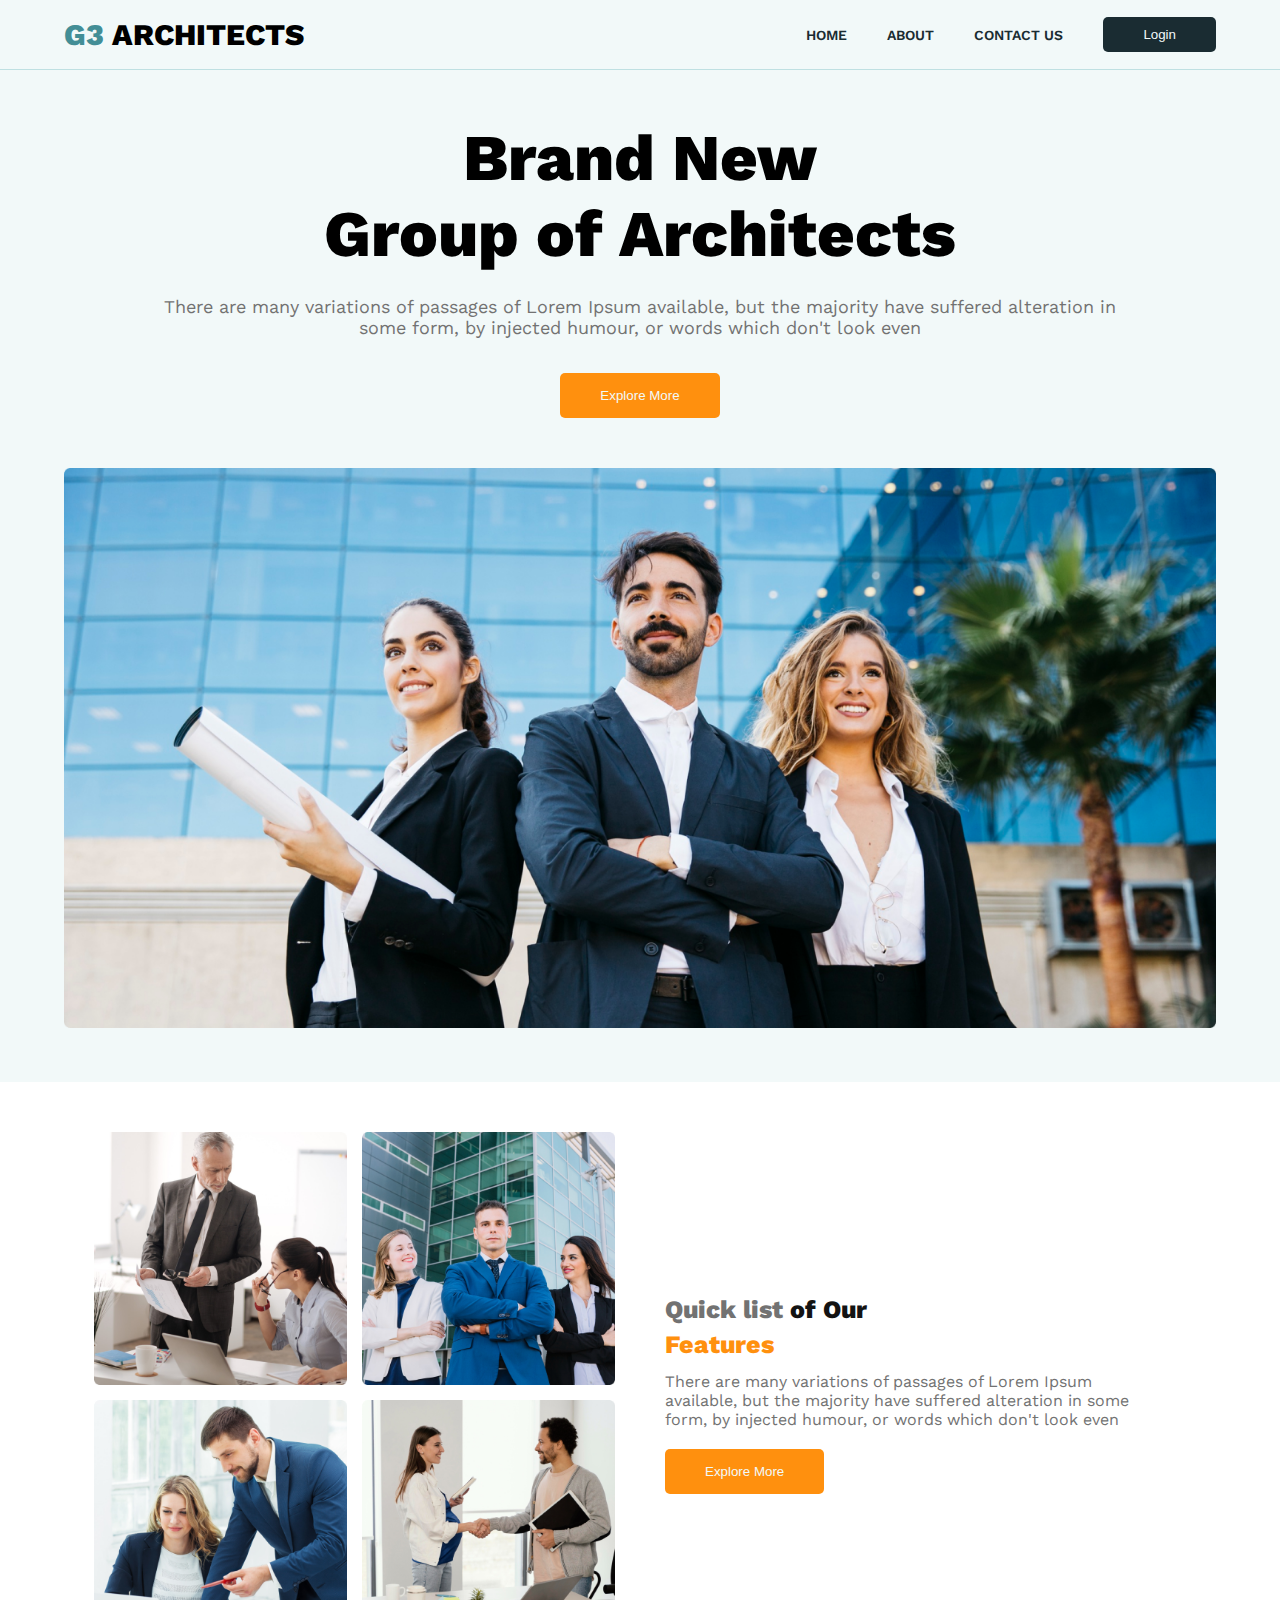
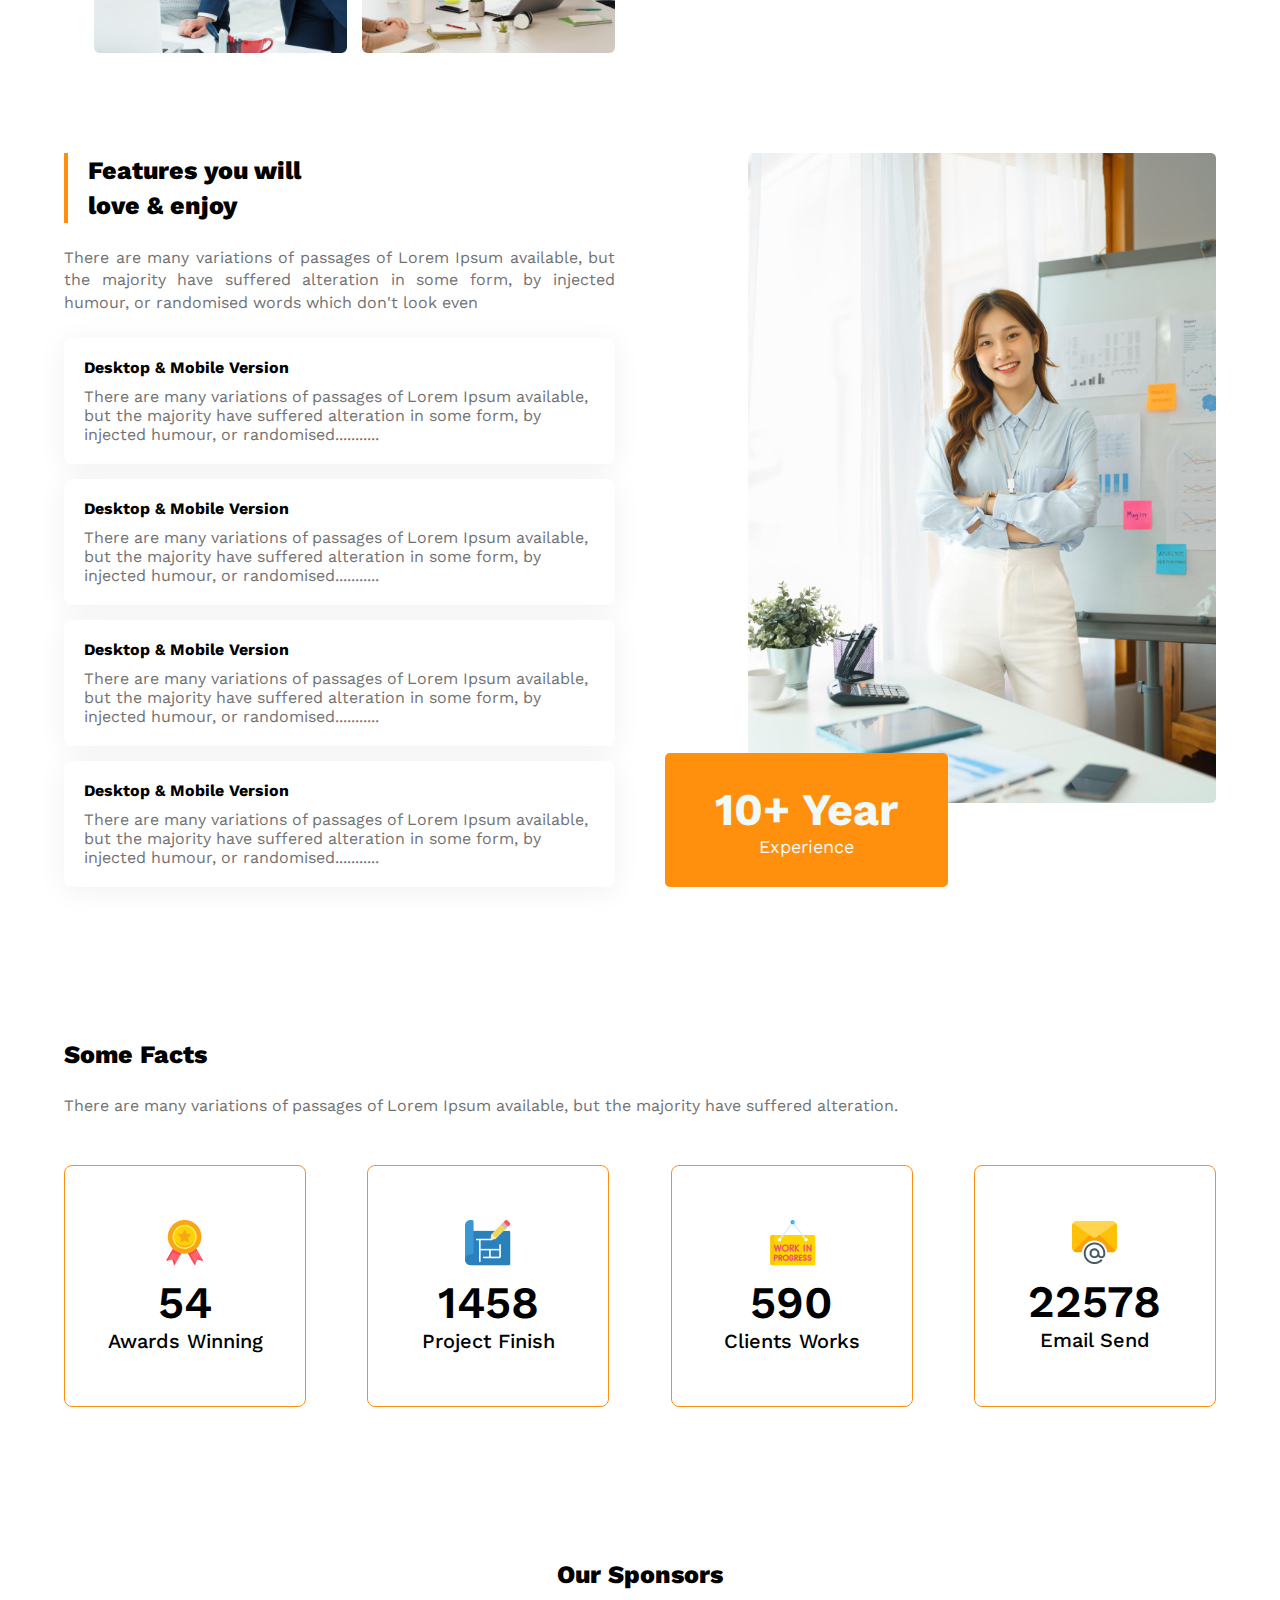
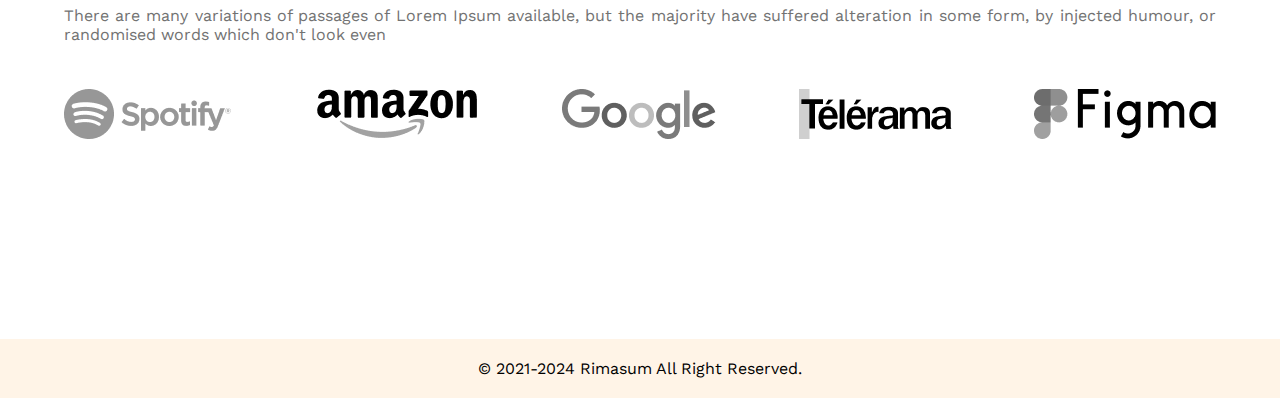
<file: index.html>
<!DOCTYPE html>
<html lang="en">
  <head>
    <meta charset="UTF-8" />
    <meta name="viewport" content="width=device-width, initial-scale=1.0" />
    <title>G3 - Architects</title>
    <!-- Google Fonts Link -->
    <link rel="preconnect" href="https://fonts.googleapis.com" />
    <link rel="preconnect" href="https://fonts.gstatic.com" crossorigin />
    <link
      href="https://fonts.googleapis.com/css2?family=Work+Sans:ital,wght@0,100..900;1,100..900&display=swap"
      rel="stylesheet"
    />
    <!-- Bootstrap Icon CDN -->
    <link
      rel="stylesheet"
      href="https://cdn.jsdelivr.net/npm/bootstrap-icons@1.11.3/font/bootstrap-icons.min.css"
    />
    <!-- Local Stylesheet Links -->
    <link rel="stylesheet" href="style.css" />
  </head>
  <body>
    <!-- Header & Hero Section -->
    <header class="header_section">
      <!-- Navigation -->
      <div class="nav">
        <div class="container">
          <nav class="nav-items">
            <!-- Site Logo -->
            <div class="logo">
              <h4><span>g3</span> architects</h4>
            </div>
            <!-- Main Menu -->
            <div class="nav-links">
              <ul>
                <li><a href="#">home</a></li>
                <li><a href="#">about</a></li>
                <li><a href="#">contact us</a></li>
              </ul>
              <!-- Login Button -->
              <button class="btn-login">Login</button>
            </div>
            <!-- For Mobile Navigation -->
            <div class="mobile-menu-icon"><i class="bi bi-list"></i></div>
            <div class="mobile-nav-links">
              <ul>
                <li><a href="#">home</a></li>
                <li><a href="#">about</a></li>
                <li><a href="#">contact us</a></li>
                <button class="btn-login">Login</button>
              </ul>
            </div>
          </nav>
        </div>
      </div>
      <!-- Hero Section -->
      <div class="hero-section">
        <div class="container">
          <!-- Hero Heading & Description -->
          <div class="text-block">
            <h1 class="title">Brand New<br />Group of Architects</h1>
            <p class="subtitle">
              There are many variations of passages of Lorem Ipsum available,
              but the majority have suffered alteration in some form, by
              injected humour, or words which don't look even
            </p>
            <button class="btn-primary">Explore More</button>
          </div>
          <!-- Hero Image -->
          <div class="img-block">
            <img src="images/banner.png" alt="" />
          </div>
        </div>
      </div>
    </header>
    <!-- Feature Section -->
    <div class="feature-section">
      <div class="container">
        <div class="feature-items">
          <div class="feature-image">
            <img src="images/team1.png" alt="" />
            <img src="images/team2.png" alt="" />
            <img src="images/team3.png" alt="" />
            <img src="images/team4.png" alt="" />
          </div>
          <div class="feature-text">
            <h4 class="feature-title">
              Quick list <span>of Our <br /></span> <span>Features</span>
            </h4>
            <p class="feature-description">
              There are many variations of passages of Lorem Ipsum available,
              but the majority have suffered alteration in some form, by
              injected humour, or words which don't look even
            </p>
            <button class="btn-primary">Explore More</button>
          </div>
        </div>
        <div class="feature-list">
          <div class="list">
            <div class="list-title-description">
              <h4>
                Features you will <br />
                love & enjoy
              </h4>
              <p>
                There are many variations of passages of Lorem Ipsum available,
                but the majority have suffered alteration in some form, by
                injected humour, or randomised words which don't look even
              </p>
            </div>
            <div class="list-items">
              <ul>
                <li class="list-item">
                  <h4 class="list-item-title">Desktop & Mobile Version</h4>
                  <p class="list-item-description">
                    There are many variations of passages of Lorem Ipsum
                    available, but the majority have suffered alteration in some
                    form, by injected humour, or randomised...........
                  </p>
                </li>
                <li class="list-item">
                  <h4 class="list-item-title">Desktop & Mobile Version</h4>
                  <p class="list-item-description">
                    There are many variations of passages of Lorem Ipsum
                    available, but the majority have suffered alteration in some
                    form, by injected humour, or randomised...........
                  </p>
                </li>
                <li class="list-item">
                  <h4 class="list-item-title">Desktop & Mobile Version</h4>
                  <p class="list-item-description">
                    There are many variations of passages of Lorem Ipsum
                    available, but the majority have suffered alteration in some
                    form, by injected humour, or randomised...........
                  </p>
                </li>
                <li class="list-item">
                  <h4 class="list-item-title">Desktop & Mobile Version</h4>
                  <p class="list-item-description">
                    There are many variations of passages of Lorem Ipsum
                    available, but the majority have suffered alteration in some
                    form, by injected humour, or randomised...........
                  </p>
                </li>
              </ul>
            </div>
          </div>
          <div class="list-image">
            <img src="images/architect.png" alt="" />
            <div class="experience">
              <p>
                <span>10+ Year</span> <br />
                Experience
              </p>
            </div>
          </div>
        </div>
      </div>
    </div>
    <!-- Fun Facts Section -->
    <div class="funfacts-section container">
      <div class="funfacts-title-description">
        <h4 class="funfacts-title">Some Facts</h4>
        <p class="funfatcs-description">
          There are many variations of passages of Lorem Ipsum available, but
          the majority have suffered alteration.
        </p>
      </div>
      <div class="funfacts">
        <div class="fact">
          <img src="images/icons/ribon.png" alt="" />
          <p><span>54</span><br />Awards Winning</p>
        </div>
        <div class="fact">
          <img src="images/icons/projects.png" alt="" />
          <p><span>1458</span><br />Project Finish</p>
        </div>
        <div class="fact">
          <img src="images/icons/customers.png" alt="" />
          <p><span>590</span><br />Clients Works</p>
        </div>
        <div class="fact">
          <img src="images/icons/email.png" alt="" />
          <p><span>22578</span><br />Email Send</p>
        </div>
      </div>
    </div>
    <div class="sponsors container">
      <div class="sponsors-text">
        <h4>Our Sponsors</h4>
        <p>
          There are many variations of passages of Lorem Ipsum available, but
          the majority have suffered alteration in some form, by injected
          humour, or randomised words which don't look even
        </p>
      </div>
      <div class="images">
        <img src="images/sponsors/spotify.png" alt="" />
        <img src="images/sponsors/amazon.png" alt="" />
        <img src="images/sponsors/google.png" alt="" />
        <img src="images/sponsors/telerama.png" alt="" />
        <img src="images/sponsors/figma.png" alt="" />
      </div>
    </div>
    <div class="footer">
      <p class="container">© 2021-2024 Rimasum All Right Reserved.</p>
    </div>
    <!-- Script Links -->
    <script src="main.js"></script>
  </body>
</html>
</file>
<file: style.css>
/* Color Variables */
:root {
  --Blue-Chill-50: #f2f9f9;
  --Blue-Chill-100: #ddeff0;
  --Blue-Chill-200: #bfe0e2;
  --Blue-Chill-300: #92cace;
  --Blue-Chill-400: #5faab1;
  --Blue-Chill-500: #438e96;
  --Blue-Chill-600: #3b757f;
  --Blue-Chill-700: #356169;
  --Blue-Chill-800: #325158;
  --Blue-Chill-900: #2d464c;
  --Blue-Chill-950: #1a2c32;
  --Button-Primary: #ff900e;
  --Gray: #727272;
}
/* For All Elements */
* {
  margin: 0;
  padding: 0;
  box-sizing: border-box;
  outline: none;
}
/* Default Font Size */
html {
  font-size: 10px;
}
/* Default Font Family */
body {
  font-family: 'Work Sans', sans-serif;
  font-size: 1.6rem;
}
/* Header Section */
.header_section {
  background-color: var(--Blue-Chill-50);
  padding-bottom: 50px;
}
/* For Wrapping All Elements */
.container {
  width: 90%;
  max-width: 1200px;
  margin: 0 auto;
}
/* Desktop Navigation */
.nav {
  height: 70px;
  display: flex;
  align-items: center;
  border-bottom: solid 1px var(--Blue-Chill-200);
}
.nav-items {
  display: flex;
  justify-content: space-between;
  align-items: center;
}
.logo h4 {
  font-size: 3rem;
  font-weight: 800;
  text-transform: uppercase;
}
.logo span {
  color: var(--Blue-Chill-500);
}
.nav-links {
  display: flex;
  align-items: center;
  gap: 20px;
}
.nav-links ul {
  display: flex;
  list-style: none;
}

/* Desktop & Mobile Navigation */
.nav-items .mobile-menu-icon {
  display: none;
}
.nav-items .mobile-menu-icon i {
  font-size: 3rem;
  color: var(--Blue-Chill-950);
}
.nav-links ul li a,
.mobile-nav-links ul li a {
  font-size: 1.4rem;
  color: var(--Blue-Chill-950);
  display: inline-block;
  padding: 10px 20px;
  border-radius: 5px;
  text-decoration: none;
  text-transform: uppercase;
  font-weight: 600;
}
.nav-links .btn-login,
.mobile-nav-links .btn-login {
  color: var(--Blue-Chill-50);
  background: var(--Blue-Chill-950);
  border: none;
  border-radius: 5px;
  padding: 10px 40px;
  cursor: pointer;
}

/* Mobile Navigation */
.mobile-nav-links {
  position: fixed;
  width: 70vw;
  height: calc(100vh - 80px);
  top: 70px;
  right: -70vw;
  background: var(--Blue-Chill-100);
  overflow: hidden;
  transition: 0.5s ease-in-out;
  z-index: 999;
}
.mobile-nav-links .btn-login {
  margin-left: 20px;
  margin-top: 10px;
}
.mobile-nav-links ul {
  padding-top: 20px;
  list-style: none;
  padding-left: 10px;
}
.mobile-nav-links span {
  display: flex;
  justify-content: center;
  align-items: center;
  font-size: 1.4rem;
  color: var(--Blue-Chill-50);
  width: 25px;
  height: 25px;
  border-radius: 50%;
  background-color: var(--Blue-Chill-950);
  position: absolute;
  top: 10px;
  right: 10px;
}
/* Mobile Menu Show/Hide */
.active {
  right: 0;
}

/* Hero Section */
.hero-section .text-block {
  text-align: center;
  padding: 50px 100px;
}
.hero-section .text-block .title {
  font-size: 6.5rem;
  font-weight: 800;
  margin-bottom: 2.4rem;
}
.hero-section .text-block .subtitle {
  font-size: 1.8rem;
  margin-bottom: 3.5rem;
  color: var(--Gray);
}
.btn-primary {
  font-weight: 500;
  color: var(--Blue-Chill-50);
  background: var(--Button-Primary);
  border: none;
  border-radius: 5px;
  padding: 15px 40px;
  cursor: pointer;
}

.hero-section .img-block img {
  width: 100%;
}

/* Feature Section */
.feature-items {
  width: 100%;
  display: flex;
  gap: 50px;
  align-items: center;
  padding: 50px 30px;
  /* background-color: var(--Blue-Chill-200); */
}
.feature-image {
  width: 50%;
  display: grid;
  grid-template-columns: repeat(2, 1fr);
  gap: 15px;
}
.feature-image img {
  width: 100%;
}
.feature-text {
  width: 50%;
}
.feature-text .feature-title {
  color: var(--Gray);
  font-size: 2.5rem;
  line-height: 1.4;
  font-weight: 800;
  margin-bottom: 10px;
}
.feature-text .feature-title span:first-child {
  color: #131313;
}
.feature-text .feature-title span:last-child {
  color: #ff900e;
}
.feature-text .feature-description {
  margin-bottom: 20px;
  padding-right: 20px;
  color: var(--Gray);
}

/* Feature List */
.feature-list {
  width: 100%;
  display: flex;
  gap: 50px;
  padding: 50px 0px;
}
.feature-list .list {
  width: 50%;
}
.feature-list .list .list-title-description h4 {
  font-size: 2.5rem;
  line-height: 1.4;
  font-weight: 800;
  border-left: 4px solid var(--Button-Primary);
  padding: 0px 20px;
  margin-bottom: 24px;
}
.feature-list .list .list-title-description p {
  font-size: 1.6rem;
  line-height: 1.4;
  margin-bottom: 24px;
  text-align: justify;
  color: var(--Gray);
}
.feature-list .list .list-items ul {
  list-style: none;
}
.feature-list .list .list-items ul .list-item {
  padding: 20px;
  /* box-shadow: 0px 0px 5px -2px var(--Blue-Chill-950); */
  border-radius: 8px;
  background: #fff;
  box-shadow: 0px 4px 30px 0px rgba(0, 0, 0, 0.06);
}
.feature-list .list .list-items ul .list-item:not(:last-child) {
  margin-bottom: 15px;
}
.feature-list .list .list-items ul .list-item .list-item-title {
  font-family: 2rem;
  margin-bottom: 10px;
}
.feature-list .list .list-items ul .list-item .list-item-description {
  font-family: 1.6rem;
  color: var(--Gray);
}

.feature-list .list-image {
  position: relative;
  width: 50%;
  /* border: 1px solid #131313; */
  display: flex;
  flex-direction: column;
  align-items: end;
}
.feature-list .list-image img {
  width: 85%;
}
.feature-list .experience {
  position: absolute;
  padding: 30px 50px;
  background: var(--Button-Primary);
  border-radius: 5px;
  color: var(--Blue-Chill-50);
  left: 0;
  bottom: 0;
}
.feature-list .experience p {
  font-size: 1.8rem;
  text-align: center;
}
.feature-list .experience p span {
  font-size: 4.5rem;
  font-weight: 700;
}
/* Fun Facts Section */
.funfacts-section {
  padding: 100px 0;
}
.funfacts-section .funfacts-title-description {
  margin-bottom: 5rem;
}
.funfacts-section .funfacts-title-description .funfacts-title {
  font-size: 2.5rem;
  line-height: 1.4;
  font-weight: 800;
  padding-bottom: 2.4rem;
}
.funfacts-section .funfacts-title-description .funfatcs-description {
  font-size: 1.6rem;
  color: var(--Gray);
}
.funfacts-section .funfacts {
  display: flex;
  gap: 20px;
  justify-content: space-between;
}
.funfacts-section .funfacts .fact {
  width: 242px;
  height: 242px;
  display: flex;
  flex-direction: column;
  gap: 10px;
  justify-content: center;
  align-items: center;
  border: 1px solid var(--Button-Primary);
  padding: 4rem;
  border-radius: 8px;
}
.funfacts-section .funfacts .fact p {
  text-align: center;
  font-size: 2rem;
  font-weight: 500;
}
.funfacts-section .funfacts .fact p span {
  font-size: 4.5rem;
  font-weight: 600;
}
.sponsors {
  text-align: center;
  padding: 50px 0;
}

.sponsors .sponsors-text {
  padding-bottom: 4.5rem;
}
.sponsors .sponsors-text h4 {
  font-size: 2.5rem;
  line-height: 1.4;
  font-weight: 800;
  padding-bottom: 1.4rem;
}
.sponsors .sponsors-text p {
  font-size: 1.6rem;
  color: var(--Gray);
  text-align: justify;
}
.sponsors .images {
  display: flex;
  gap: 50px;
  justify-content: space-between;
  align-items: center;
  filter: grayscale(1);
}
.footer {
  background: #fff4e7;
  padding: 20px;
  margin-top: 150px;
}
.footer p {
  text-align: center;
}

/* Media Query */

@media screen and (max-width: 992px) {
  .nav-links {
    display: none;
  }
  .nav-items .mobile-menu-icon {
    display: block;
  }
  .logo h4 {
    font-size: 2rem;
  }
  .hero-section .text-block {
    text-align: center;
    padding: 20px 0;
  }
  .hero-section .text-block .title {
    font-size: 2.5rem;
    margin-bottom: 10px;
  }
  .hero-section .text-block .subtitle {
    /* text-align: justify; */
    font-size: 1.4rem;
    text-align: justify;
  }

  .feature-items {
    flex-direction: column;
    padding: 30px 0 0 0;
    gap: 20px;
    padding-bottom: 50px;
  }
  .feature-image {
    width: 100%;
  }
  .feature-text {
    width: 100%;
    text-align: center;
  }
  .feature-text .feature-description {
    padding: 0px;
    text-align: justify;
  }
  .feature-list {
    display: flex;
    flex-direction: column;
  }
  .feature-list .list {
    width: 100%;
  }
  .feature-list .list-image {
    width: 100%;
  }
  /* Fun Facts Section */
  .funfacts-section {
    padding: 40px 0;
  }
  .funfacts-section .funfacts-title-description {
    margin-bottom: 4rem;
  }
  .funfacts-section .funfacts-title-description .funfacts-title {
    padding-bottom: 1.6rem;
  }
  .funfacts-section .funfacts {
    flex-wrap: wrap;
    justify-content: center;
  }
  /* Sponsors */
  .sponsors {
    text-align: center;
    padding: 150px 0;
  }
  .sponsors .images {
    flex-wrap: wrap;
    justify-content: center;
  }
}
/* @media screen and (max-width: 576px) {
  .nav-links {
    display: none;
  }
  .nav-items .mobile-menu-icon {
    display: block;
  }
  .logo h4 {
    font-size: 1rem;
  }
} */
</file>
